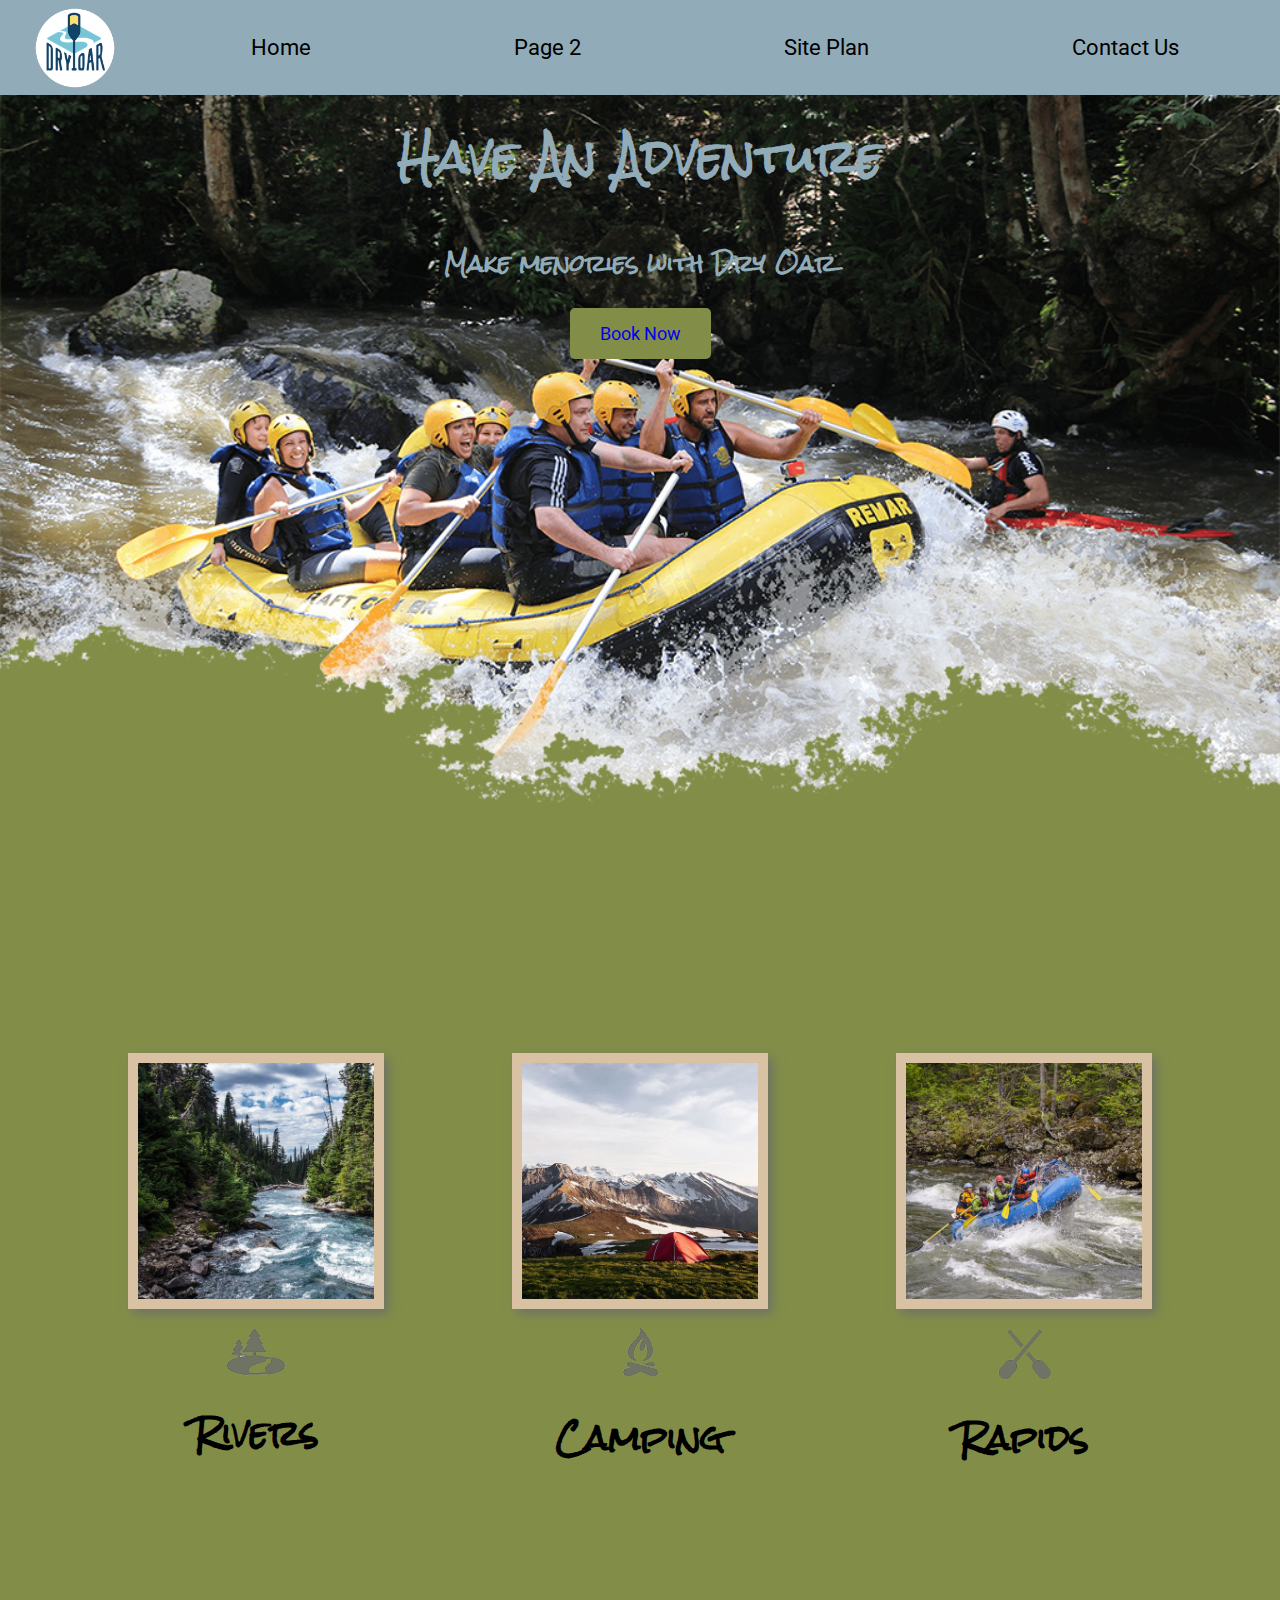
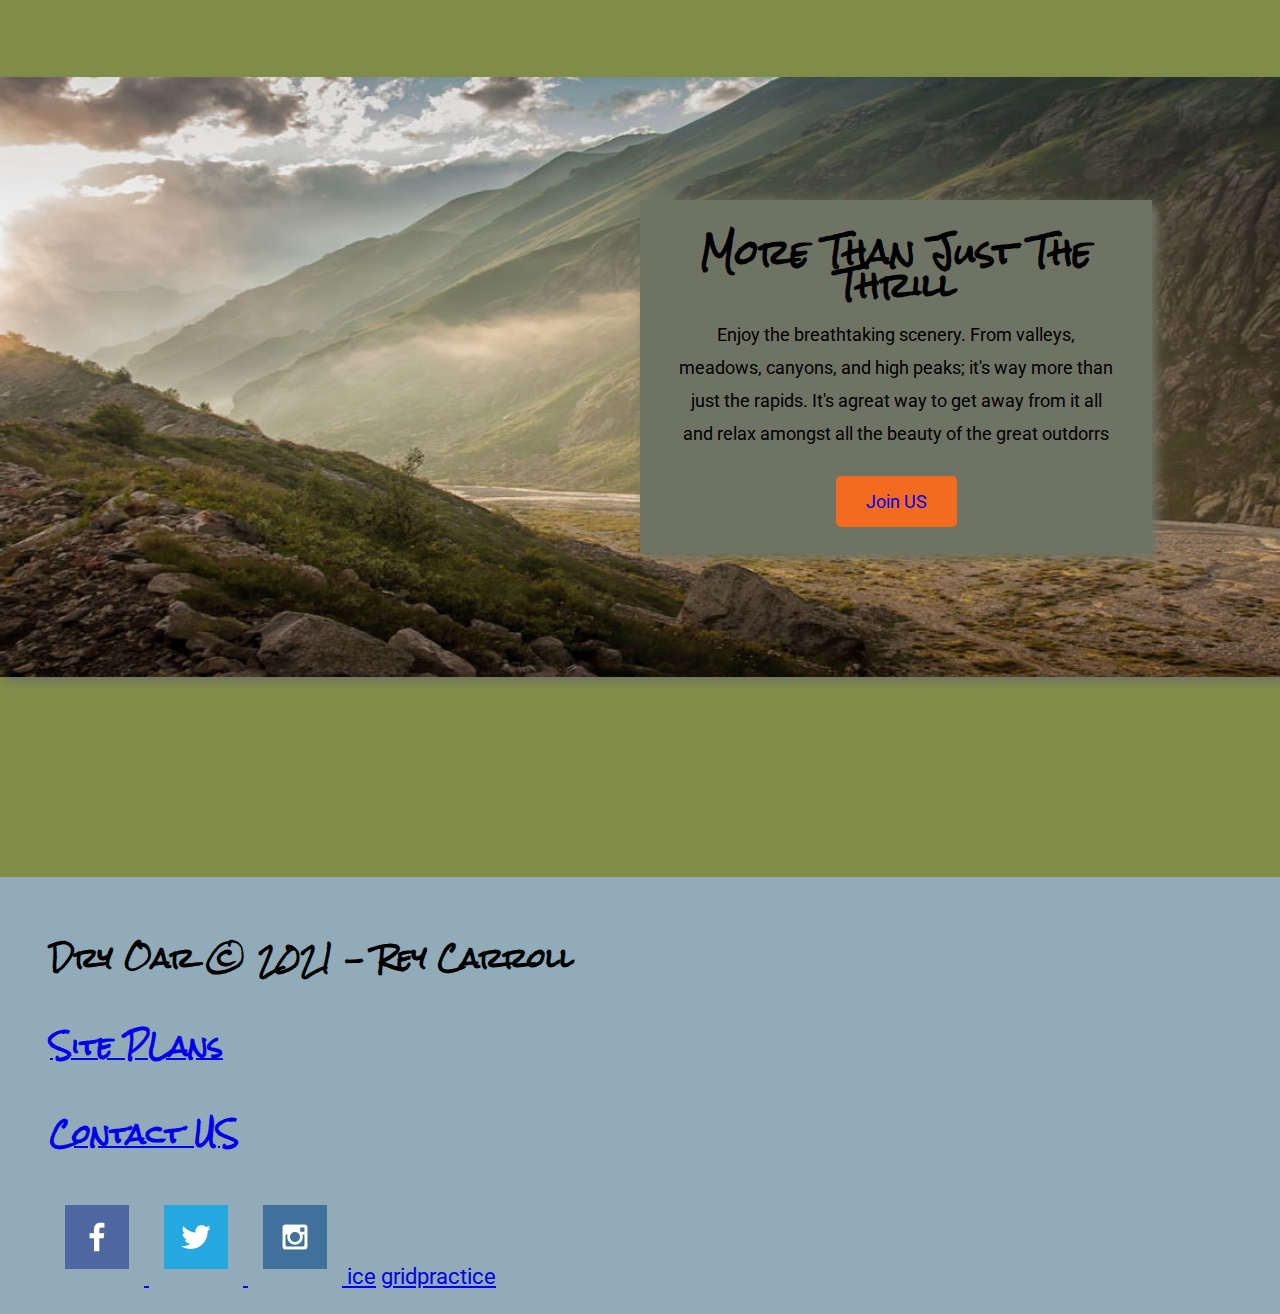
<file: index.html>
<!DOCTYPE html>
<html lang="en">
<head>
    <meta charset="UTF-8">
    <meta http-equiv="X-UA-Compatible" content="IE=edge">
    <meta name="viewport" content="width=device-width, initial-scale=1.0">
    <title>Home Page</title>
    <link rel="stylesheet" href="styles/style.css">
  </head>




<body>
    <header>
      <a id="logo_link" href="index.html">
        <img class="logo" src="images/logo.png"
        alt="Dry Oar Logo">
      </a>
      <nav>
        <a href="index.html">Home</a>
        <a href="#">Page 2</a>
        <a href="site-plan-rafting.html">Site Plan</a>
        <a href="contactus.html">Contact Us</a>
      </nav>
    </header>
    <div id="hero">
      <div id="hero-box">
        <img id="hero-img" src="images/hero.png" alt="People enjoying white water rafting">
      </div>
      <section id="hero-msg">
        <h1 class="home-title">Have An Adventure</h1>
        <h4>Make menories with Dry Oar</h4>
        <div class='button-box'>
          <a class='book' href="rates.html">Book Now</a>
        </div>
      </section>
    </div>
    <main class="home-grid">
      <section class="river-card">
        <img class="card-img" src="images/rivers.jpg" alt="river in forest">
        <img class="icon" src="images/river_icon.png" alt="river icon">
        <h2>Rivers</h2>
      </section>
      <section class="camping-card">
        <img class="card-img" src="images/camping.jpg" alt="tent in mountains">
        <img class="icon" src="images/fire_icon.png" alt="fire icon">
        <h2>Camping</h2>
      </section>
      <section class="rapids-card">
        <img class="card-img" src="images/rapids.jpg" alt="rafting boat">
        <img class="icon" src="images/oars.png" alt="oars icon">
        <h2>Rapids</h2>
      </section>
      <img class="mountains" style="width: 100%; max-height: 600px;" src="images/mountains.jpg" alt="Misty mountains">
      <section class="msg">
        <h2>More Than Just The Thrill</h2>
        <p>Enjoy the breathtaking scenery. From valleys, meadows, canyons, and high peaks; it's way more than just the rapids. It's agreat way to get away from it all and relax amongst all the beauty of the great outdorrs </p>
        <a class='join' href="rivers.html">Join US</a>
      </section>
    </main>
    <footer>
      <h3>Dry Oar &copy; 2021 - Rey Carroll</h3>
      <h3><a href="site-plan-rafting.html">Site PLans</a></h3>
      <h3><a href="contactus.html">Contact US</a></h3>
      <div class="social">
        <a href="https://facebook.com" target="_blank">
          <img src="images/facebook.png" alt="fb icon">
        </a>
        <a href="https://twitter.com" target="_blank">
          <img src="images/twitter.png" alt="twitter icon">
        </a>
        <a href="https://instagram.com" target="_blank">
          <img src="images/instagram.png" alt="instagram icon">
        </a>
        <a href="ice/index.html" target="_blank">ice</a>
        <a href="gridpratice/positioning.html" target="_blank">  gridpractice</a>
      </div>
    </footer>
    
</body>
</html>
</file>
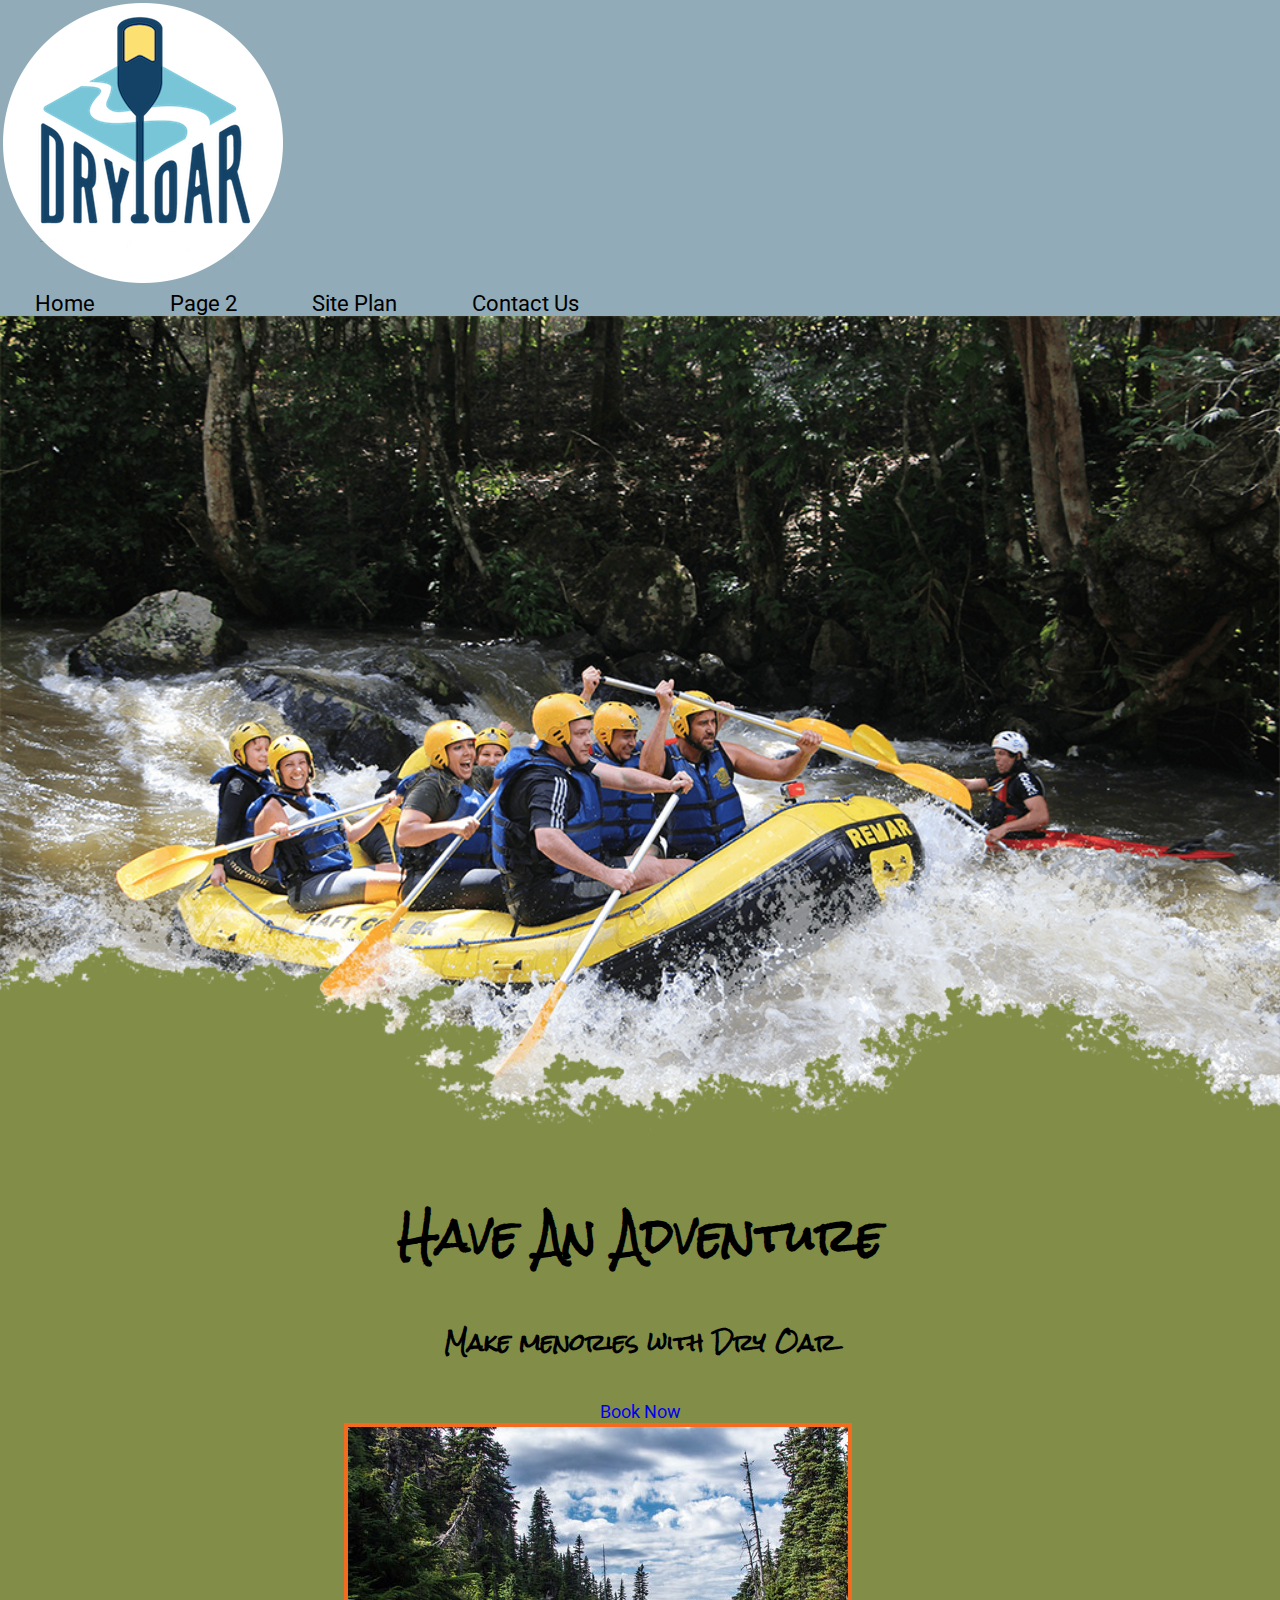
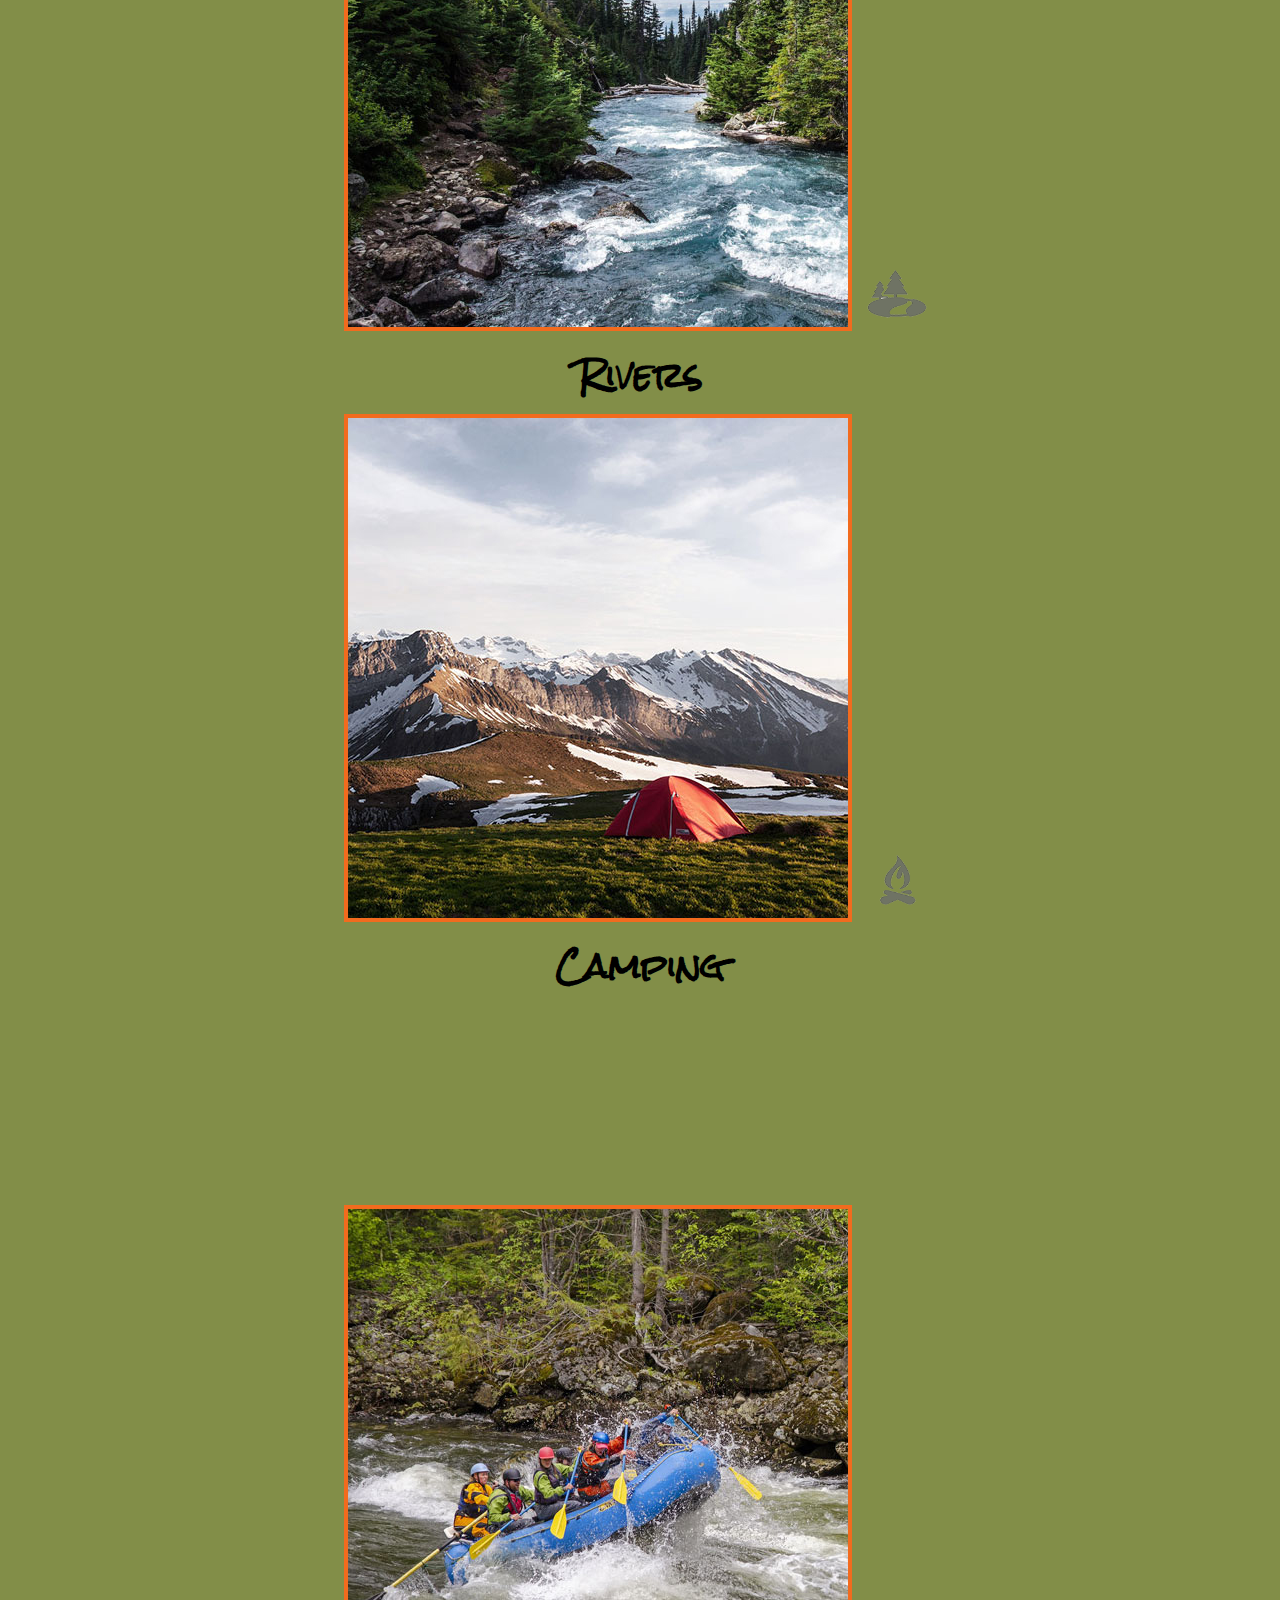
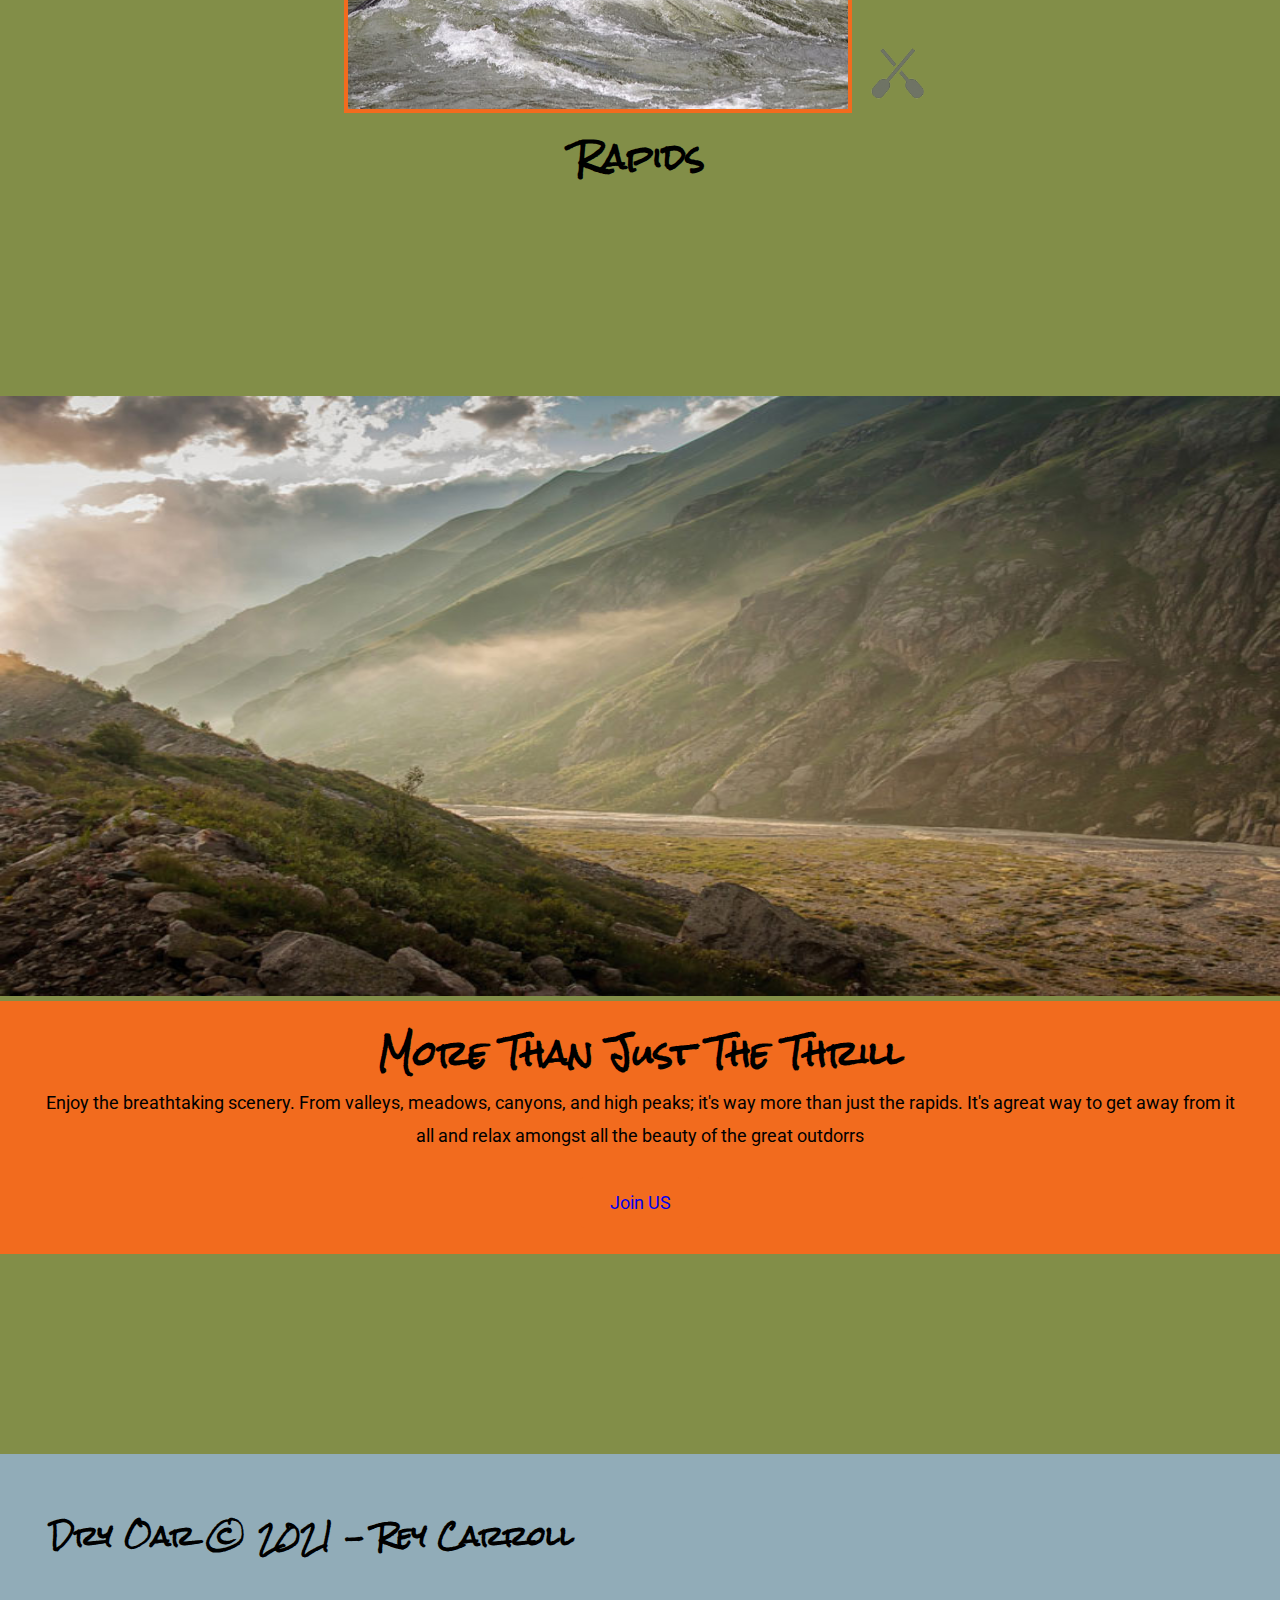
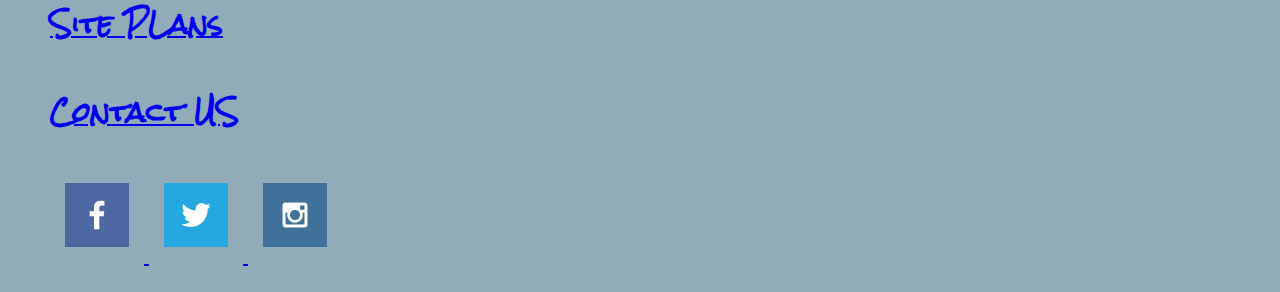
<file: WWR_main/index.html>
<!DOCTYPE html>
<html lang="en">
<head>
    <meta charset="UTF-8">
    <meta http-equiv="X-UA-Compatible" content="IE=edge">
    <meta name="viewport" content="width=device-width, initial-scale=1.0">
    <title>Home Page</title>
    <link rel="stylesheet" href="styles/style.css">
  </head>


<body>
    <header>
      <a id="logo_link" href="index.html">
        <img class="logo" src="images/logo.png"
        alt="Dry Oar Logo">
      </a>
      <nav>
        <a href="index.html">Home</a>
        <a href="#">Page 2</a>
        <a href="site-plan-rafting.html">Site Plan</a>
        <a href="contactus.html">Contact Us</a>
      </nav>
    </header>
    <div id="hero">
      <div id="hero-box">
        <img id="hero-img" src="images/hero.png" alt="People enjoying white water rafting">
      </div>
      <section id="hero-msg">
        <h1 class="home-title">Have An Adventure</h1>
        <h4>Make menories with Dry Oar</h4>
        <div class='button-box'>
          <a class='book' href="rates.html">Book Now</a>
        </div>
      </section>
    </div>
    <main class="home-grid">
      <section class="river-card">
        <img class="card-img" src="images/rivers.jpg" alt="river in forest">
        <img class="icon" src="images/river_icon.png" alt="river icon">
        <h2>Rivers</h2>
      </section>
      <section class="caming-card">
        <img class="card-img" src="images/camping.jpg" alt="tent in mountains">
        <img class="icon" src="images/fire_icon.png" alt="fire icon">
        <h2>Camping</h2>
      </section>
      <section class="rapids-card">
        <img class="card-img" src="images/rapids.jpg" alt="rafting boat">
        <img class="icon" src="images/oars.png" alt="oars icon">
        <h2>Rapids</h2>
      </section>
      <img class="mountains" style="width: 100%; max-height: 600px;" src="images/mountains.jpg" alt="Misty mountains">
      <section class="msg">
        <h2>More Than Just The Thrill</h2>
        <p>Enjoy the breathtaking scenery. From valleys, meadows, canyons, and high peaks; it's way more than just the rapids. It's agreat way to get away from it all and relax amongst all the beauty of the great outdorrs </p>
        <a class='join' href="rivers.html">Join US</a>
      </section>
    </main>
    <footer>
      <h3>Dry Oar &copy; 2021 - Rey Carroll</h3>
      <h3><a href="site-plan-rafting.html">Site PLans</a></h3>
      <h3><a href="contactus.html">Contact US</a></h3>
      <div class="social">
        <a href="https://facebook.com" target="_blank">
          <img src="images/facebook.png" alt="fb icon">
        </a>
        <a href="https://twitter.com" target="_blank">
          <img src="images/twitter.png" alt="twitter icon">
        </a>
        <a href="https://instagram.com" target="_blank">
          <img src="images/instagram.png" alt="instagram icon">
        </a>
        
      </div>
    </footer>
</body>
</html>
</file>
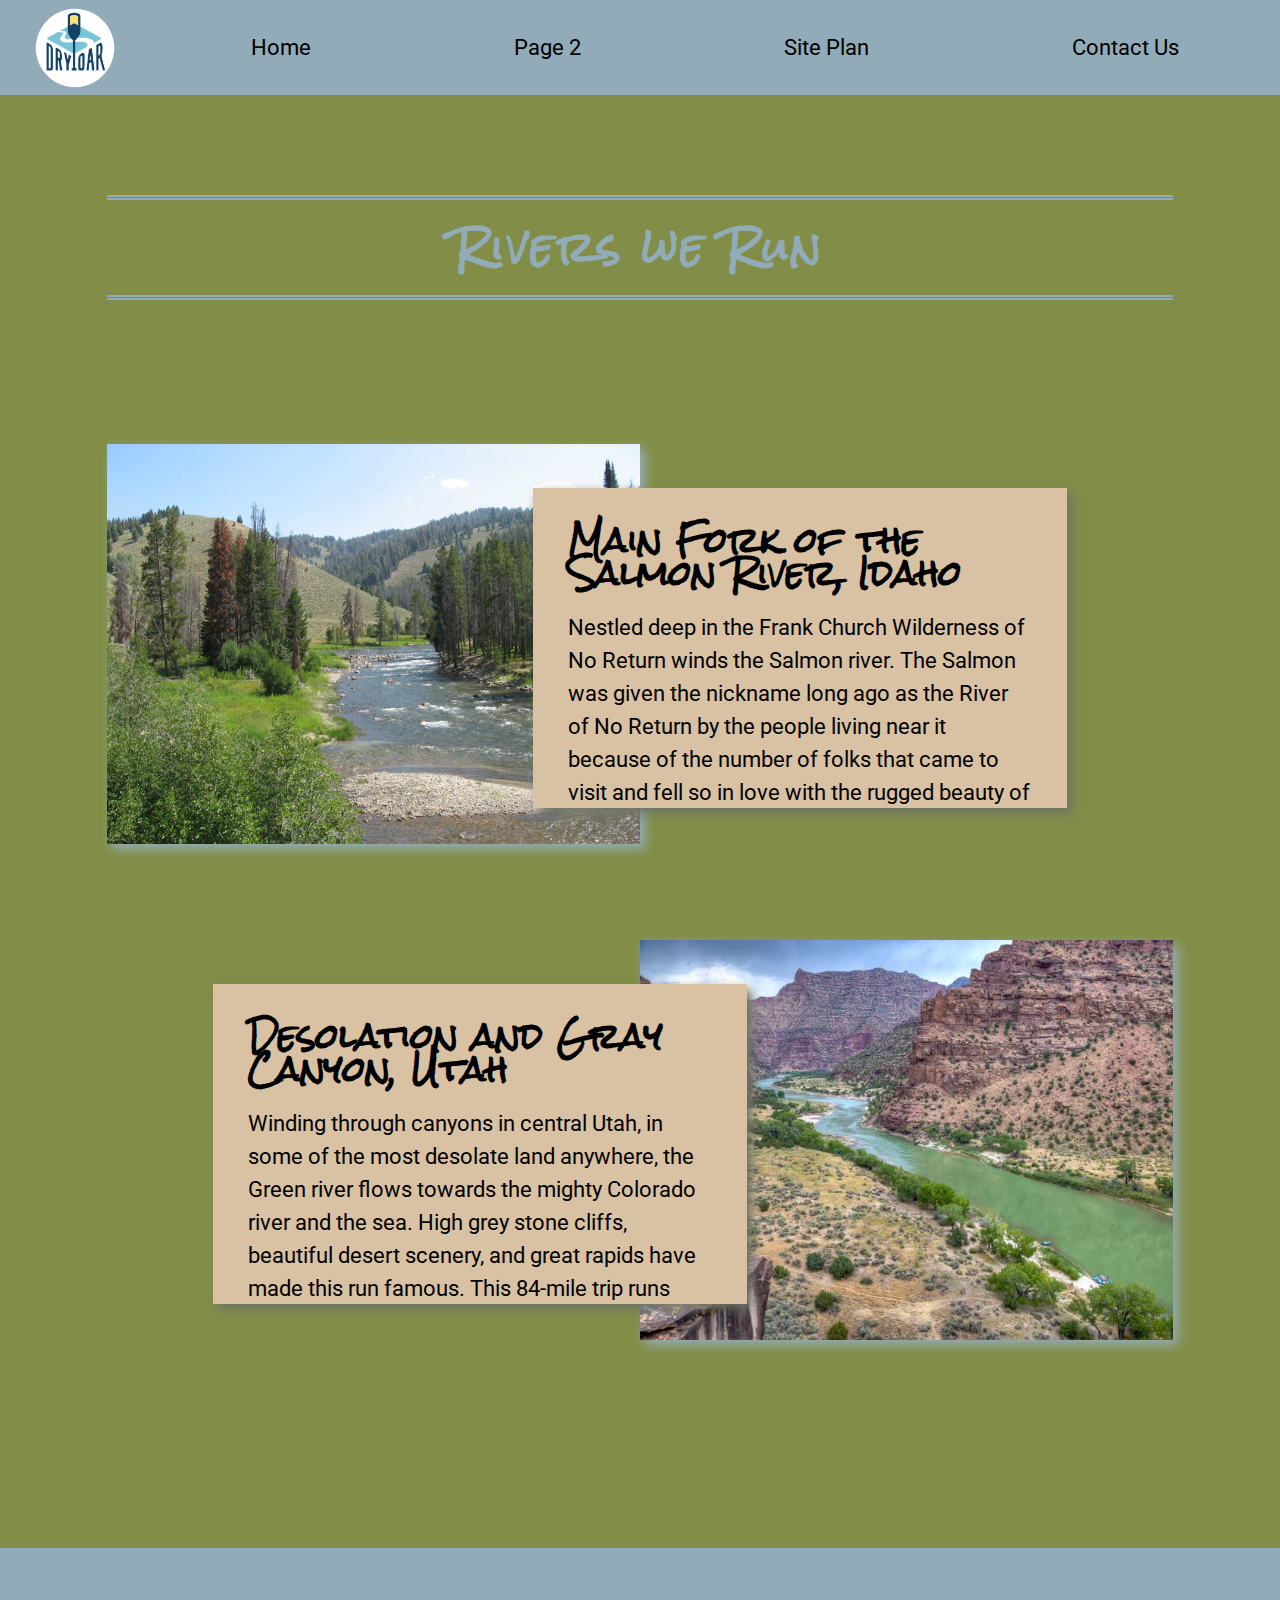
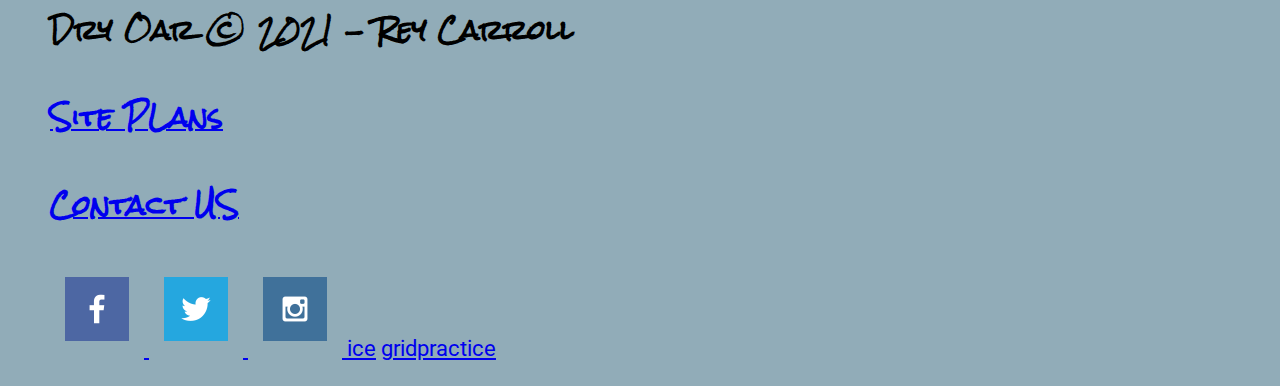
<file: rivers.html>
<!DOCTYPE html>
<html lang="en">
<head>
    <meta charset="UTF-8">
    <meta http-equiv="X-UA-Compatible" content="IE=edge">
    <meta name="viewport" content="width=device-width, initial-scale=1.0">
    <title>Home Page</title>
    <link rel="stylesheet" href="styles/style.css">
  </head>


<body>
    <header>
      <a id="logo_link" href="index.html">
        <img class="logo" src="images/logo.png"
        alt="Dry Oar Logo">
      </a>
      <nav>
        <a href="index.html">Home</a>
        <a href="#">Page 2</a>
        <a href="site-plan-rafting.html">Site Plan</a>
        <a href="contactus.html">Contact Us</a>
      </nav>
    </header>
    <main class="rivers-grid">
        <h1 class="rivers-title">Rivers we Run</h1>
        <img class="river1-img" src="images/rsz_salmon_river_1.jpg" alt="Main Form Salmon River">
        <div class="river1-text">
        <h2>Main Fork of the Salmon River, Idaho</h2>
        <p>Nestled deep in the Frank Church Wilderness of No Return winds the Salmon river. The Salmon was given the nickname long ago as the River of No Return by the people living near it because of the number of folks that came to visit and fell so in love with the rugged beauty of the river that they never left.
        
            Herds of elk and deer graze on the hillsides around the river and bear and bighorn sheep are also commonly sighted. The river corridor is also lined with awe inspiring ponderosa pine which tower over the sandy beaches in the campsites and provide shelter from sun or rain when needed.
            Let's not forget the rapids! They range from class I-IV. The Salmon is one of the longest undammed rivers in the United States. As a free flowing river the water is higher, faster, and colder in the early summer and lower, slower, and warmer in the late summer. There are good rapids all summer...but families with children who like to swim tend to appreciate the late summer's slower, warmer water more.
        </p>
        </div>
        <img class="river2-img" src="images/233393_7e0c1ab9-b6b6-4264-8cfb-c42837e5c32f_700.jpg" alt="Desolation and Gray Canyon">
        <div class="river2-text">
        <h2>Desolation and Gray Canyon, Utah</h2>
        <p>Winding through canyons in central Utah, in some of the most desolate land anywhere, the Green river flows towards the mighty Colorado river and the sea. High grey stone cliffs, beautiful desert scenery, and great rapids have made this run famous. This 84-mile trip runs from from Sand Wash to Swaseys Rapid (just outside Green River Utah) and boasts outstanding scenery, interesting geologic formations, evidence of prehistoric and historic human activity, and great whitewater opportunities.
        
        Desolation is rated a Class II/III and is usually done in 6 days
        Desolation Canyon has been recognized as a National Landmark. This designation is based on the uniqueness and rich history that the canyon tells.</p>
        </div>
        </main>
    <footer>
      <h3>Dry Oar &copy; 2021 - Rey Carroll</h3>
      <h3><a href="site-plan-rafting.html">Site PLans</a></h3>
      <h3><a href="contactus.html">Contact US</a></h3>
      <div class="social">
        <a href="https://facebook.com" target="_blank">
          <img src="images/facebook.png" alt="fb icon">
        </a>
        <a href="https://twitter.com" target="_blank">
          <img src="images/twitter.png" alt="twitter icon">
        </a>
        <a href="https://instagram.com" target="_blank">
          <img src="images/instagram.png" alt="instagram icon">
        </a>
        <a href="ice/index.html" target="_blank">ice</a>
        <a href="gridpratice/positioning.html" target="_blank">  gridpractice</a>
      </div>
    </footer>
</body>
</html>
</file>
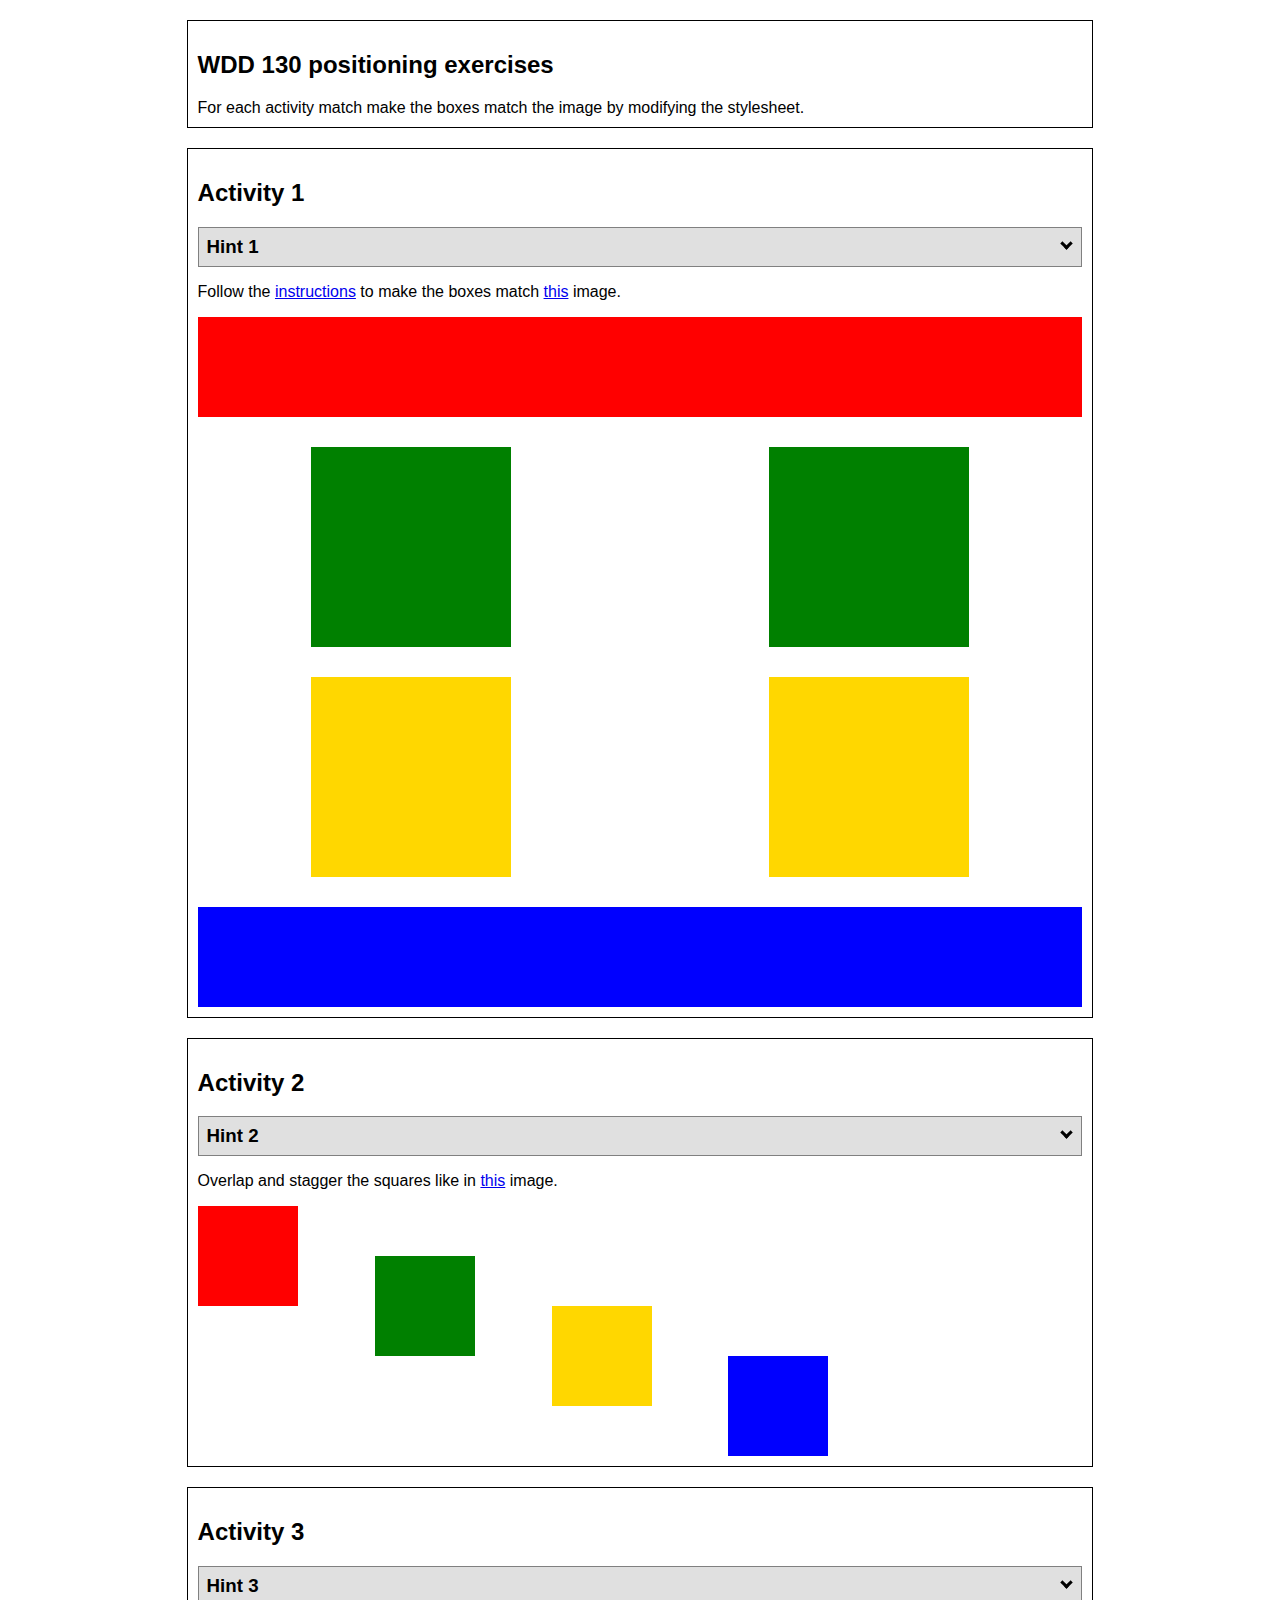
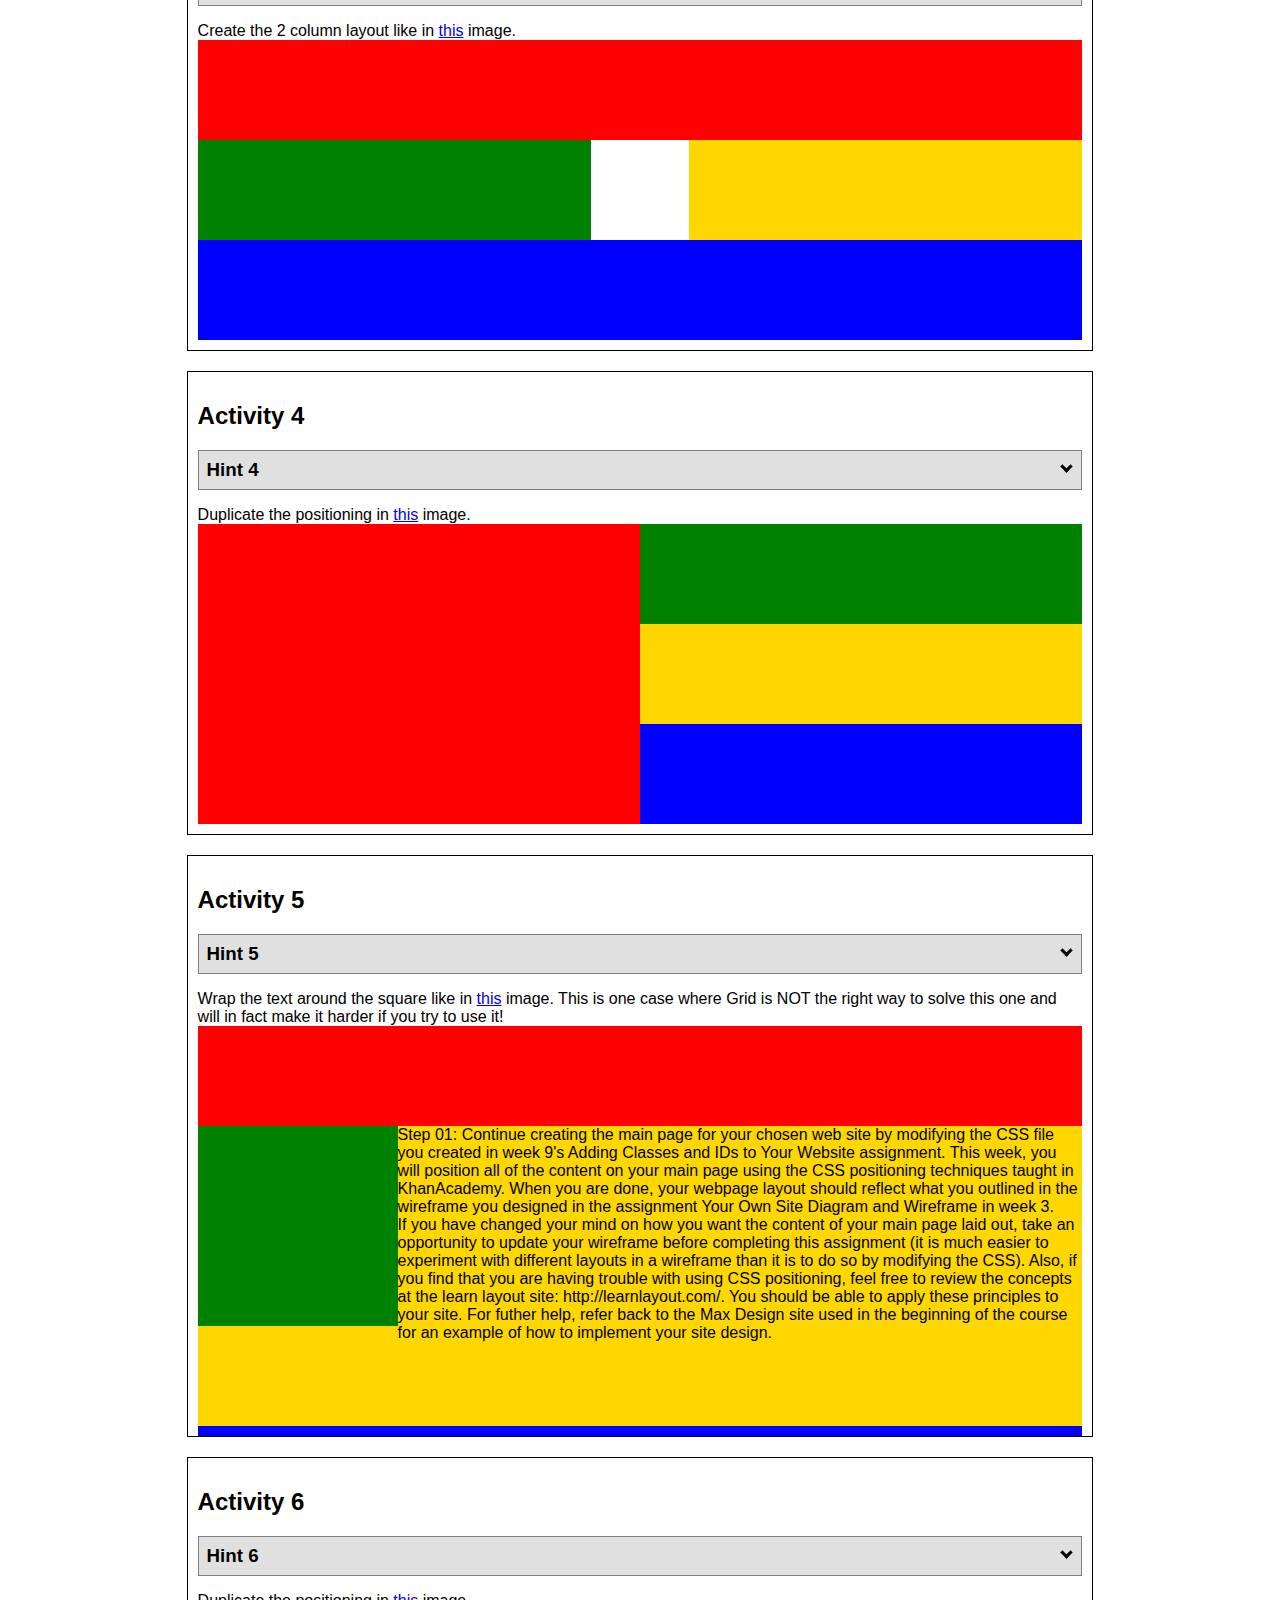
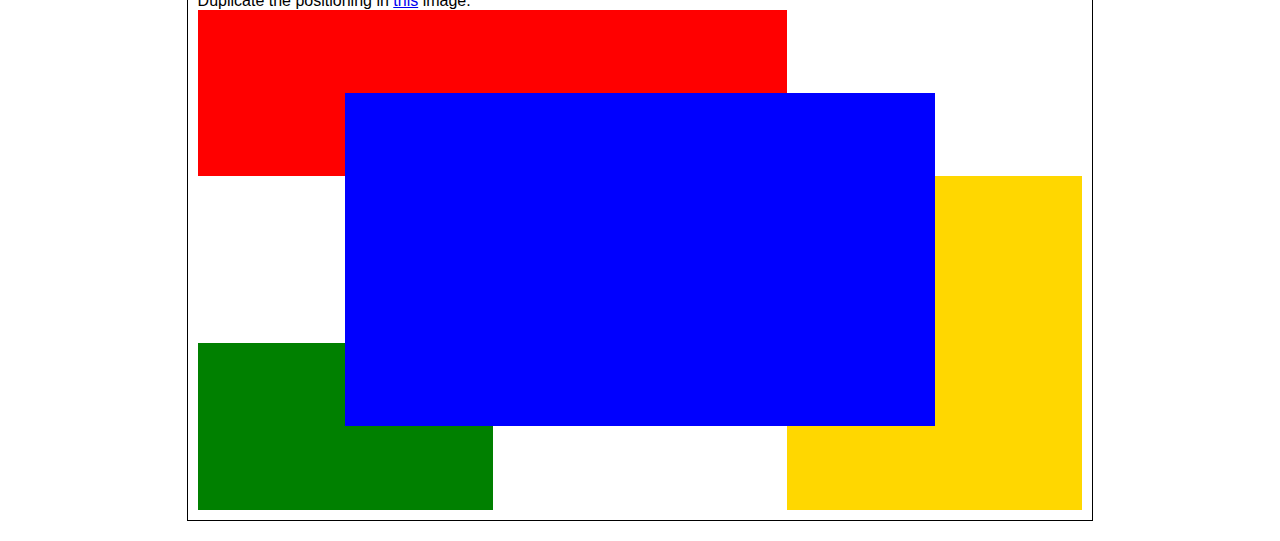
<file: gridpratice/positioning.html>
<!DOCTYPE html>
<html lang="en">
  <head>
    <!-- HTML - Name: positioning.html -->
    <title>Positioning Activity</title>
    <link rel="stylesheet" type="text/css" href="positionstyles.css" />
  </head>
  <body>
    <div class="activity">
      <h2>WDD 130 positioning exercises</h2>
      For each activity match make the boxes match the image by modifying the stylesheet.</div>
    <div class="activity">
      <h2>Activity 1</h2>
      <section class="hint"><input type="checkbox" ><i></i> <h3>Hint 1</h3><div><p>Check out the <a href="https://byui-wdd.github.io/wdd130/activities/w06-css-positioning.html" target="_blank">activity instructions</a> in Ilearn!</p></div></section>
      <p>Follow the <a href="https://byui-wdd.github.io/wdd130/activities/w06-css-positioning.html" target="_blank">instructions</a> to make the boxes match  <a href="https://byui-wdd.github.io/wdd130/images/example1.png" target="_blank">this</a> image.</p>
      <div class="content1" >
        <div class="red1" ></div>
        <div class="green1" ></div>
        <div class="green1" ></div>
        <div class="yellow1"></div>
        <div class="yellow1"></div>
        <div class="blue1"></div>
      </div>
    </div>
    <div class="activity">
      <h2>Activity 2</h2>
      <section class="hint"><input type="checkbox" > <h3>Hint 2</h3><i></i><div><p>Remember that the best way to shift elements around slightly on the page is with Margins.  You could also use Grid.  Either would work for this. If you choose margin, you can use a <em>negative</em> margin. (ie margin-top: -20px;)</p><h4>Properties used:</h4><ul><li>margin-top, margin-left</li><li>...or...</li><li>grid-template-columns: 50px 50px 50px 50px 50px </li></ul></div></section>
      <p>Overlap and stagger the squares like in <a href="https://byui-wdd.github.io/wdd130/images/example2.png" target="_blank">this</a> image.</p>
      <div class="content2" >
        <div class="red2" ></div>
        <div class="green2" ></div>
        <div class="yellow2"></div>
        <div class="blue2"></div>
      </div>
    </div>
    <div class="activity">
      <h2>Activity 3</h2>
      <section class="hint"><input type="checkbox" > <h3>Hint 3</h3><i></i><div><p>This one is going to be best solved with CSS Grid. Remember to make the boxes the right width first...then start moving them around. </p><h4>Properties used:</h4><ul><li>display:grid;</li><li>grid-template-columns:</li><li>grid-column-gap:</li>
        <li>grid-column:</li>  </ul></div></section>
      Create the 2 column layout like in <a href="https://byui-wdd.github.io/wdd130/images/example3.png" target="_blank">this</a>  image.
      <div class="content3" >
        <div class="red3" ></div>
        <div class="green3" ></div>
        <div class="yellow3"></div>
        <div class="blue3"></div>
      </div>
    </div>
    <div class="activity">
      <h2>Activity 4</h2>
      <section class="hint"><input type="checkbox" > <h3>Hint 4</h3><i></i><div><p>For the others we have been primarily concerned with width. For this one you will need to adjust height as well. </p><h4>Properties used:</h4><ul><li>display:grid;</li><li>grid-template-columns:</li><li>grid-row:</li></ul></div></section>
      Duplicate the positioning in <a href="https://byui-wdd.github.io/wdd130/images/example4.png" target="_blank">this</a> image. 
      <div class="content4" >
        <div class="red4" ></div>
        <div class="green4" ></div>
        <div class="yellow4"></div>
        <div class="blue4"></div>
      </div>
    </div>

    <div class="activity">
      <h2>Activity 5</h2>
      <section class="hint"><input type="checkbox" > <h3>Hint 5</h3><i></i><div><p>Grid is <strong>not</strong> the right way to do this.  In fact there is only one way to really do that...and that is with float. Remember that we float the thing we want the text to wrap around.  Also remember to start by making all the shapes the right size and shape.</p><h4>Properties used:</h4><ul><li>float: left;</li></ul></div></section>
      Wrap the text around the square like in <a href="https://byui-wdd.github.io/wdd130/images/example5.png" target="_blank">this</a> image. This is one case where Grid is NOT the right way to solve this one and will in fact make it harder if you try to use it!
      <div class="content5" >
        <div class="red5" ></div>
        <div class="green5" ></div>
        <div class="yellow5">Step 01: Continue creating the main page for your chosen web site by modifying the CSS file you created in week 9's Adding Classes and IDs to Your Website assignment. This week, you will position all of the content on your main page using the CSS positioning techniques taught in KhanAcademy. When you are done, your webpage layout should reflect what you outlined in the wireframe you designed in the assignment Your Own Site Diagram and Wireframe in week 3. <br />
          If you have changed your mind on how you want the content of your main page laid out, take an opportunity to update your wireframe before completing this assignment (it is much easier to experiment with different layouts in a wireframe than it is to do so by modifying the CSS). Also, if you find that you are having trouble with using CSS positioning, feel free to review the concepts at the learn layout site: http://learnlayout.com/. You should be able to apply these principles to your site. For futher help, refer back to the Max Design site used in the beginning of the course for an example of how to implement your site design.</div>
        <div class="blue5"></div>
      </div>
    </div>
    <div class="activity">
      <h2>Activity 6</h2>
      <section class="hint"><input type="checkbox" > <h3>Hint 6</h3><i></i><div><p>This one is all about visualizing the grid behind the layout. If you are having a hard time doing that first: all the sizes are even multiples of 100, and second here is another example with the lines drawn: <a href="https://byui-wdd.github.io/wdd130/images/example6-hint.png" target="_blank">example 6 with lines</a>. For this one you will find it easiest if you use px for the column width. You can also use <kbd>z-index</kbd> to control the element layering.    </p><h4>Properties used:</h4><ul><li>display:grid;</li><li>grid-template-columns:</li><li>grid-column:</li><li>grid-row:</li><li><a href="https://www.w3schools.com/cssref/pr_pos_z-index.asp" target="_blank">z-index:</a></li></ul></div></section>
      Duplicate the positioning in <a href="https://byui-wdd.github.io/wdd130/images/example6.png" target="_blank">this</a> image.
      <div class="content6" >
        <div class="red6" ></div>
        <div class="green6" ></div>
        <div class="yellow6"></div>
        <div class="blue6"></div>
      </div>
    </div>
  </body>
</html>
</file>
<file: styles/style.css>
/*@import url('https://fonts.googleapis.com/css2?family=Roboto:wght@300&family=Rock+Salt&display=swap');*/
@import url('https://fonts.googleapis.com/css2?family=Roboto:ital,wght@1,500&family=Rock+Salt&display=swap');
:root{
    --heading-font: "Rock Salt", sans-serif;
    --paragraph-font: "Roboto", Helvetica, sans-serif;
    font-size: 22px;
}
#content {
    max-width: 1600px;
    margin: 0 auto;
  } 
  h2 {
      margin: 0;
  }
  h1, h2 ,h3, h4 { 
  font-family: var(--heading-font);
  }
  nav a, p, .join, .book {
    font-family: var(--paragraph-font);
  }
.join, .book {
    font-size: 18px;
    padding: 15px 30px;
    margin-top: 50px;
    border-radius: 5px;
}
.home-title{
    font-size: 2em;
    font-family: var(--heading-font);
    margin-top: 10px;
}
.msg p{
    font-size: .8em;
    padding-bottom: 15px;
}
  nav a{
    text-align: center;
    color: #000;
    text-decoration: none;
    padding: 35px;
  }
  .msg {
    background-color: #6f7364;
    line-height: 1.5em;
    background-color:#F26B1E;
    padding: 35px;
  } 
#logo_link {
    padding-top: 5px;
    justify-self: center;
    align-self: center;

}
.logo{
    width: 80px;
}
#hero-msg h1 {
    text-align: center;
    color:#91ACB8;
}
 #hero-msg h4{
    text-align: center;
    color:#91ACB8;
 }
.button-box{
    text-align: center;
}
main section{
    text-align: center;
}

#background {
    height: 725px;
}
body{
    background-color: #828E48;
    font-size: 22px;
    font-family: var(--paragraph-font);
    margin: 0;
    padding: 0;
}
header{
    background-color: #91ACB8;
    display: grid;
    grid-template-columns: 150px auto;

}
nav a:hover{
    background-color: #F26B1E;
    color: black;
}
.book{
    background-color: #828E48;
    text-decoration: none;
} 
.join{
    background-color: #F26B1E;
    text-decoration: none;
}
.book:hover{
    background-color: #F26B1E;
    text-decoration: none;
}
.join:hover{
    background-color: #828E48;
    text-decoration: none;
}
#background{
    background-color:#F26B1E;
}

footer{
    background-color: #91ACB8;
    text-decoration: none;
    padding: 25px 50px;
    margin-top: 200px;
}
.icon {
    width: 80px;
    padding: 10px;
}
#hero-img{
    width: 100%;
}
.smg {
    padding-top: 10px;
}
footer .social img {
    padding: 15px;
}
.river-card, .camping-card, .rapids-card{
    margin: 200px 0;
}
.card-img {
    border: 4px solid #F26B1E;
}
main section img {
    box-sizing: border-box;
}
nav {
    display: flex;
    justify-content: space-around;
}
#hero {
    display: grid;
    grid-template-columns: 1fr 3fr 1fr;
    margin-top: -100px;
}
#hero-box {
    grid-column: 1/4;
    grid-row: 1/3;
    z-index: -1;
}
#hero-msg {
    grid-column: 2/3;
    grid-row: 1/2;
    margin-top: 100px;
}
.home-grid{
    display: grid;
    grid-template-columns: repeat(10,1fr);
}
.card-img, .mountain {
    width: 100%;
}
.river-card {
    grid-column: 2/4;
    grid-row: 2/3;
}
.camping-card{
    grid-column: 5/7;
    grid-row: 2/3;
}
.rapids-card{
    grid-column: 8/10;
    grid-row: 2/3;
}
#background{
    grid-column: 1/11;
    grid-row: 4/9;
}

.msg{
    grid-column: 6/10;
    grid-row: 6/7;
}
.footer{
    background-color: #91ACB8;
    padding: 25px 50px;
    margin-top: 200px;
    display: flex;
    justify-content: space-around;
    align-items: center;
}
.card-img {
    border: 10px solid #d9c2a3;
    transition: transform .5s;
    box-shadow: 5px 5px 10px #6f7364;
}
.card-img:hover {
    opacity: .6;
    transform: scale(1.1);
}
.msg {
    background-color: #6f7364;
    padding: 35px;
    grid-column: 6/10;
    grid-row: 6/7;
    box-shadow: 5px 5px 10px #6f7364;
}
.mountains {
    grid-column: 1/11;
    grid-row: 5/8;
    box-shadow: 5px 5px 10px #6f7364;
}

/* Rivers CSS */

.active {
    color: #d9c2a3;
    background-color: black; 
}
.rivers-grid {
    display: grid;
    grid-template-columns: 1fr 1fr 3fr 1fr 1fr 3fr 1fr 1fr;
    justify-items: center;
    grid-row-gap: 2em;
    max-width: 1400px;
    margin: 0 auto;
}
.rivers-title {
    font-family: 'Rock Salt', 'Bradley Hand', sans-serif;
    font-size: 40px;
    letter-spacing: 3px;
    color: #91ACB8;
    margin: 100px 0;
    border-top: 5px double;
    border-bottom: 5px double;
    grid-column: 2/8;
    grid-row: 1/2;
    justify-self: stretch;
    text-align: center;
}
.river1-img {
    grid-column: 2/5;
    grid-row: 2/5;
    width: 100%;
    box-shadow: 5px 5px 10px #91ACB8;
}
.river1-text {
    grid-column: 4/7;
    grid-row: 3/4;
}
.river2-img {
    grid-column: 5/8;
    grid-row: 6/9;
    width: 100%;
    box-shadow: 5px 5px 10px #91ACB8;
}
.river2-text {
    grid-column: 3/6;
    grid-row: 7/8;
}

.river1-text, .river2-text {
    background-color: #d9c2a3;
    overflow-y: scroll; /* ADDED */
    height: auto; /* ADDED */
    height: 250px;
    padding: 35px;
    line-height: 1.5em;
    box-shadow: 5px 5px 10px #6f7364;
}
@media screen and (max-width: 900px) {
    #hero, .home-grid {
        display: block;
        height: auto;
    }
    nav, footer {
        flex-direction: column;
    }
    nav a {
        display: block;
        padding: 15px;
    }
    #hero {
        margin-top: 0;
    }
    #hero-msg {
        margin-top: 0;
    }
    #hero-msg h4 {
        display: none;
    }
    .home-title {
        font-size: 25px;
        color: #6f7364;
    }
    .river-card, .camping-card, .rapids-card { 
        margin: 50px auto;
        width: 60%;
    }
    #background {
        display: none;
    }
    .mountains, .msg {
        width: 80%;
        display: block;
        margin: 0 auto;
    }
    footer {
        margin-top: 25px;
    }
}
</file>
<file: WWR_main/styles/style.css>
/*@import url('https://fonts.googleapis.com/css2?family=Roboto:wght@300&family=Rock+Salt&display=swap');*/
@import url('https://fonts.googleapis.com/css2?family=Roboto:ital,wght@1,500&family=Rock+Salt&display=swap');
:root{
    --heading-font: "Rock Salt", sans-serif;
    --paragraph-font: "Roboto", Helvetica, sans-serif;
    font-size: 22px;
}
div {
    max-width: 1600px;
    margin: 0 auto;

  } 
  h2 {
      margin: 0;
  }
  h1, h2 ,h3, h4 { 
  font-family: var(--heading-font);
  }
  nav a, p, .join, .book {
    font-family: var(--paragraph-font);
  }
.join, .book {
    font-size: 18px;
    padding: 15px 30px;
    margin-top: 50px;
    border-radius: 5px;
}
.home-title{
    font-size: 2em;
    font-family: var(--heading-font);
    margin-top: 10px;
}
.msg p{
    font-size: .8em;
    padding-bottom: 15px;
}
  nav a{
    text-align: center;
    color: #000;
    text-decoration: none;
    padding: 35px;
  }
  .msg {
    background-color: #6f7364;
    line-height: 1.5em;
    background-color:#F26B1E;
    padding: 35px;
  } 
#logo_link {
    padding-top: 5px;
}
#hero-msg h1 {
    text-align: center;
}
 #hero-msg h4{
    text-align: center;
 }
.button-box{
    text-align: center;
}
main section{
    text-align: center;
}

#background {
    height: 725px;
}
body{
    background-color: #828E48;
    font-size: 22px;
    font-family: var(--paragraph-font);
    margin: 0;
    padding: 0;
}
header{
    background-color: #91ACB8;
}
nav a:hover{
    background-color: #F26B1E;
    color: black;
}
.book{
    background-color: #828E48;
    text-decoration: none;
} 
.join{
    background-color: #F26B1E;
    text-decoration: none;
}
.book:hover{
    background-color: #F26B1E;
    text-decoration: none;
}
.join:hover{
    background-color: #828E48;
    text-decoration: none;
}
#background{
    background-color:#F26B1E;
}

footer{
    background-color: #91ACB8;
    text-decoration: none;
    padding: 25px 50px;
    margin-top: 200px;
}
.icon {
    width: 80px;
    padding: 10px;
}
#hero-img{
    width: 100%;
}
.smg {
    padding-top: 10px;
}
footer .social img {
    padding: 15px;
}
.rivers-card, .camping-card, .rapids-card{
    margin: 200px 0;
}
.card-img {
    border: 4px solid #F26B1E;
}
main section img {
    box-sizing: border-box;
}
</file>
<file: gridpratice/positionstyles.css>
/* CSS - Name: "positionstyles.css" */
/* Activity 1 styles */
.content1 {
  /* This is the parent of the activity 1 boxes. */
  display: grid;
  grid-template-columns: 1fr 1fr;
  grid-template-rows: 1fr 2fr 2fr 1fr;
  justify-items: center;
  grid-gap: 30px;
}
.red1 { 
  width: 100%; 
  height: 100px; 
  background-color: red; 
  grid-column: 1/3;

} 
.green1 {
  width: 200px; 
  height: 200px; 
  background-color: green; 
  align-self: center;

} 
.yellow1 {
  width: 200px; 
  height: 200px; 
  background-color: gold; 
  align-self: center;
} 
.blue1 {
  width: 100%; 
  height: 100px; 
  background-color: blue; 
  grid-column: 1/3;
} 
/* Activity 2 styles */ 
.content2 {
  /* This is the parent of the activity 2 boxes. */
  display: grid;
  grid-template-columns: 50px 50px 50xp 50px 50px;

}
.red2 {
  width: 100px; 
  height: 100px; 
  background-color: red; 
  grid-column: 1/3;
  grid-row: 1/3;

} 
.green2 { 
  width: 100px; 
  height: 100px; 
  background-color: green; 
  grid-column: 2/4;
  grid-row: 2/4;
} 
.yellow2 {
  width: 100px; 
  height: 100px; 
  background-color: gold; 
  grid-column: 3/5;
  grid-row: 3/5;

} 
.blue2 {
  width: 100px; 
  height: 100px; 
  background-color: blue;
  grid-column: 4/6;
  grid-row: 4/6;
} 
/* Activity 3 styles */ 
.content3 {
  /* This is the parent of the activity 3 boxes. */
  display: grid;
  grid-template-columns: 4fr 1fr 4fr;

}
.red3 {
  width: 100%; 
  height: 100px; 
  background-color: red; 
  grid-column: 1/4;
} 
.green3 {
  width: 100%; 
  height: 100px; 
  background-color: green;
  grid-column: 1/2;
} 
.yellow3 {
  width: 100%; 
  height: 100px; 
  background-color: gold; 
  grid-column: 3/4;
} 
.blue3 {
  width: 100%;
  height: 100px; 
  background-color: blue; 
  grid-column: 1/4;

} 
/* Activity 4 styles */ 
.content4 {
  /* This is the parent of the activity 4 boxes. */
  display: grid;
  grid-template-columns: 1fr 1fr;
  grid-template-rows: 1fr 1fr 1fr;
}
.red4 {
  width: 100%; 
  height: 100%; 
  background-color: red;
  grid-column: 1/2;
  grid-row: 1/4; 
} 
.green4 {
  width: 100%; 
  height: 100px; 
  background-color: green; 
  grid-column: 2/3;
  grid-row: 1/2;
} 
.yellow4 {
  width: 100%; 
  height: 100px; 
  background-color: gold; 
  grid-column: 2/3;
  grid-row: 2/3;
} 
.blue4 {
  width: 100%; 
  height: 100px; 
  background-color: blue; 
  grid-column: 2/3;

} 
/* Activity 5 styles */ 
.content5 {
  /* This is the parent of the activity 5 boxes. */
  height: 400px;
}
.red5 { 
  width: 100%; 
  height: 100px; 
  background-color: red; 
} 
.green5 { 
  width: 200px; 
  height: 200px; 
  background-color: green; 
  float: left;
  z-index: 1;

} 
.yellow5 {
  width: 100%; 
  height: 300px; 
  background-color: gold; 

} 
.blue5 {
  width: 100%; 
  height: 100px; 
  background-color: blue; 
} 
/* Activity 6 styles */ 
.content6 {
  /* This is the parent of the activity 6 boxes. */
  display: grid;
  grid-template-columns: 1fr 1fr 2fr 1fr 1fr;
  grid-template-rows: 1fr 1fr 2fr 1fr 1fr;
  height: 500px;
}
.red6 {
  width: 100%; 
  height: 100%; 
  background-color: red; 
  grid-column: 1/4;
  grid-row: 1/3;
} 
.green6 {
  width: 100%; 
  height: 100%; 
  background-color: green; 
  grid-column: 1/3;
  grid-row: 4/6;
} 
.yellow6 {
  width: 100%; 
  height: 100%; 
  background-color: gold; 
  grid-column: 4/6;
  grid-row: 3/6;
} 
.blue6 {
  width: 100%; 
  height: 100%; 
  background-color: blue;
  grid-column: 2/5;
  grid-row: 2/5; 
} 


/* Do not make any changes below here */
.activity {
  width: 70%; 
  margin: 20px auto; 
  font-family: Arial, sans-serif; 
  border: 1px solid black; 
  padding: 10px; 
  clear:both; 
  overflow: auto;
} 

.hint {
  border: 1px solid grey;
  background: #e0e0e0;
  padding: .5em;
  position: relative;
  margin: 1em 0;
}
.hint h3 {
  margin: 0;
}
.hint:hover {
  background: #d0d0d0;
}
.hint > div {
  display: none;
}

.hint input[type=checkbox] {
  position: absolute;
  width: 100%;
  height: 100%;
  opacity: 0;
  z-index: 1;
  cursor: pointer;
}

.hint input[type=checkbox]:checked ~ div {
  display: block;
}

.hint i {
  position: absolute;
  transform: translate(-6px, 0);
  margin-top: 16px;
  right: 10px;
  top: -3px;
}
.hint i:before, .hint i:after {
  content: "";
  position: absolute;
  background-color: black;
  width: 3px;
  height: 9px;
}
.hint i:before {
  transform: translate(2px, 0) rotate(45deg);
}
.hint i:after {
  transform: translate(-2px, 0) rotate(-45deg);
}

.hint input[type=checkbox]:checked ~ i:before {
  transform: translate(-2px, 0) rotate(45deg);
}
.hint input[type=checkbox]:checked ~ i:after {
  transform: translate(2px, 0) rotate(-45deg);
}
.hint a {
  position: relative;
  z-index: 1;
}
</file>
